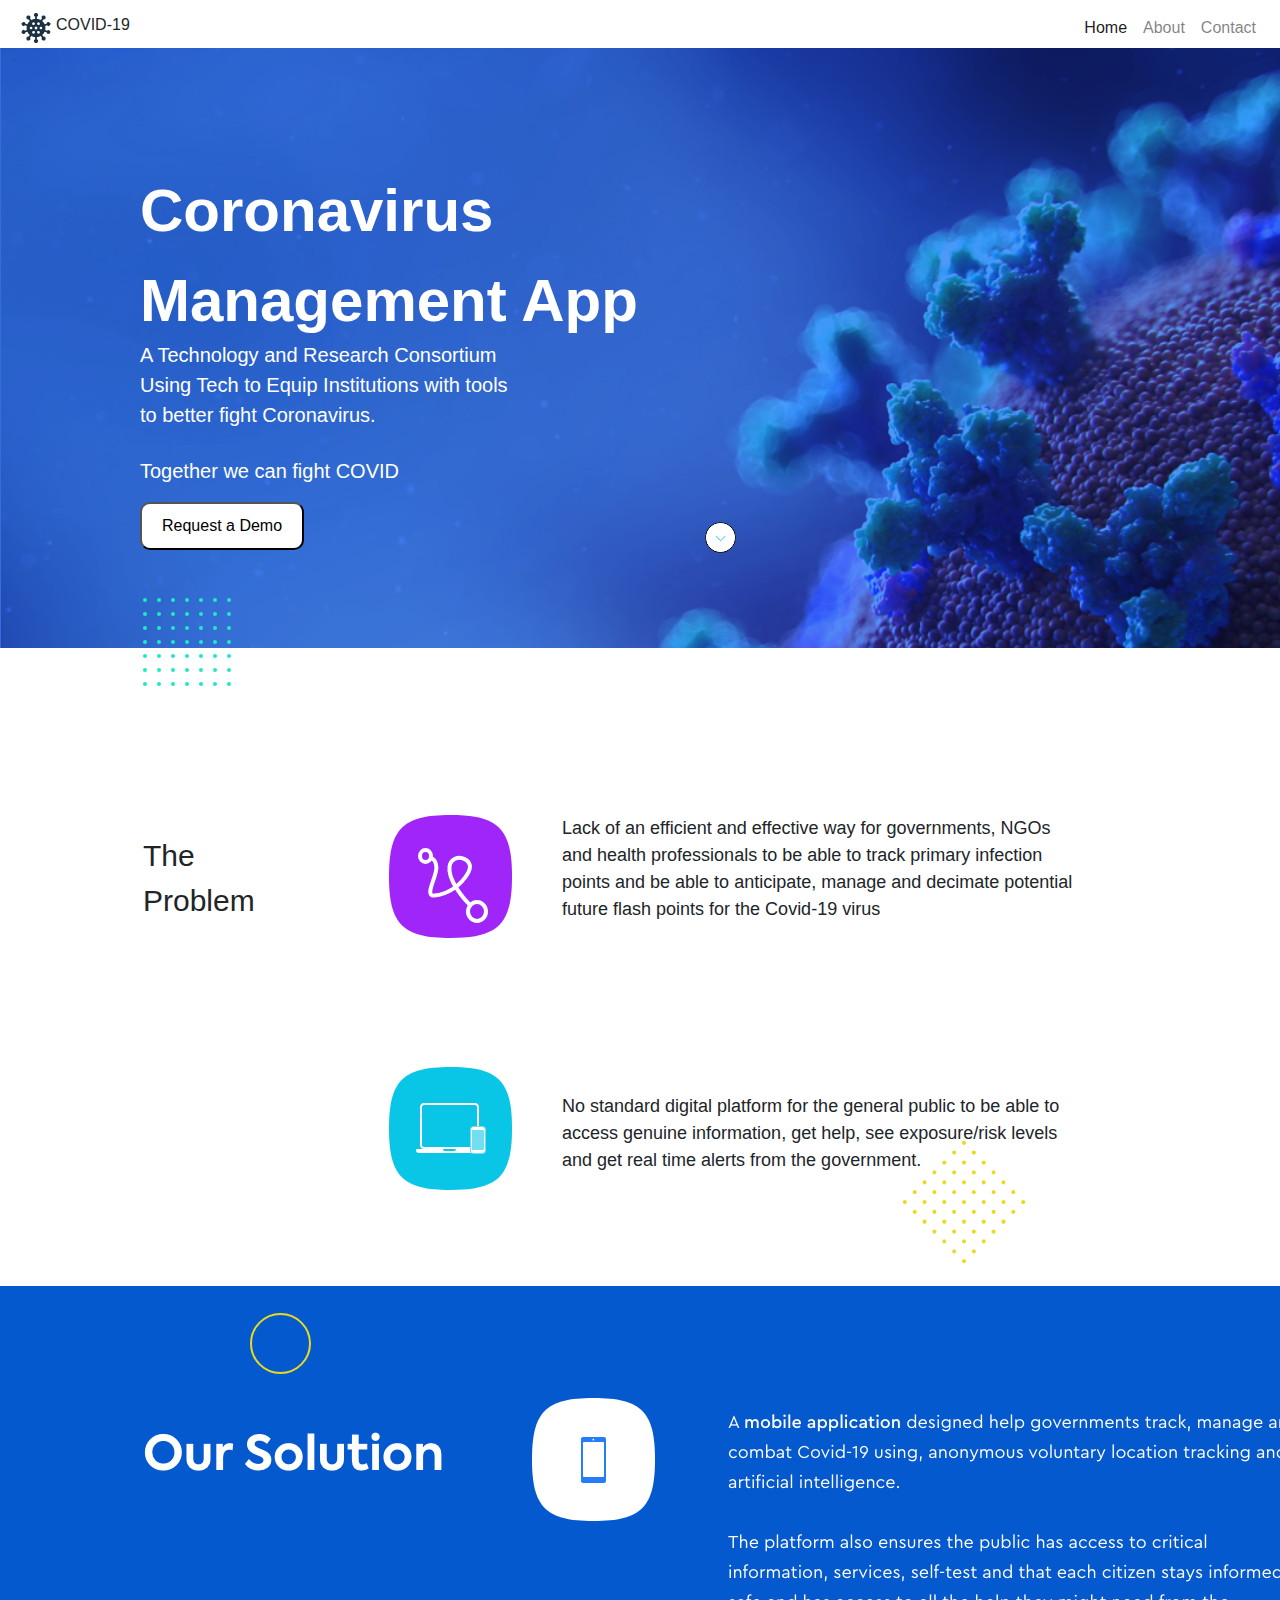
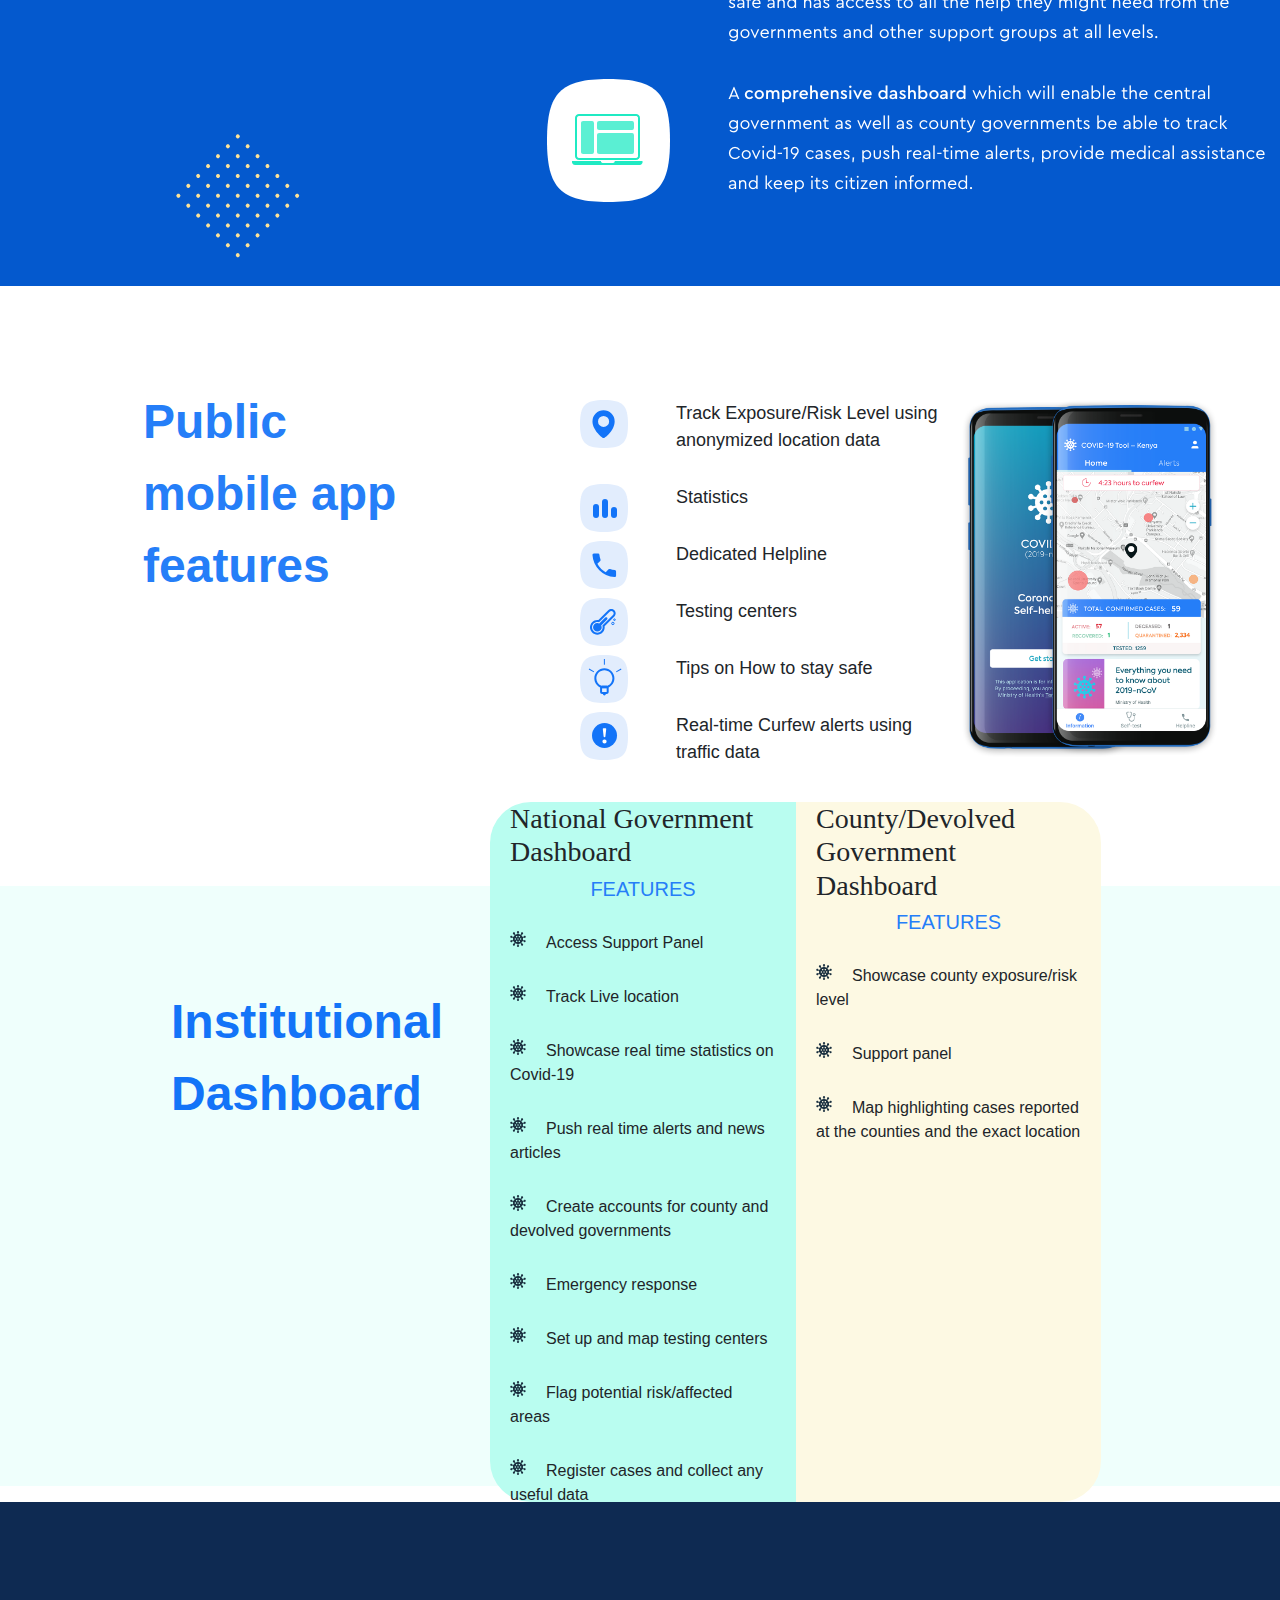
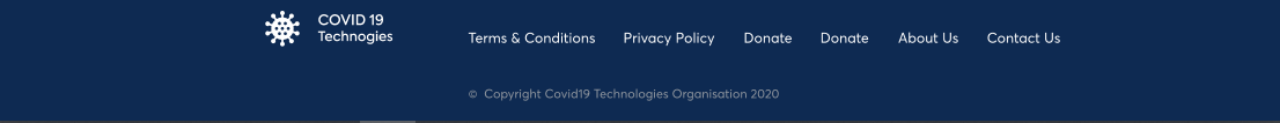
<file: index.html>
<!DOCTYPE html>
<html>
<head>
	<title></title>
	<link rel="stylesheet" type="text/css" href="styles.css">
	<meta charset="utf-8">
	<link rel="stylesheet" href="https://stackpath.bootstrapcdn.com/bootstrap/4.3.1/css/bootstrap.min.css" integrity="sha384-ggOyR0iXCbMQv3Xipma34MD+dH/1fQ784/j6cY/iJTQUOhcWr7x9JvoRxT2MZw1T" crossorigin="anonymous">
	<meta name="viewport" content="width=device-width, initial-scale=1.0">
	<style type="text/css">
		
	</style>
</head>
<body>
	<nav class="navbar navbar-expand-lg navbar-light" style="text-align: right;">            
		<div class="collapse navbar-collapse" id="navbarSupportedContent">
			<ul class="navbar-nav mr-auto">
				<li><img src="assets/icon_inverse_1 (1).svg" width="40px" height="30px" align="left">COVID-19</li>
			  </ul>
			  <ul class="navbar-nav">
				  
				<li class="nav-item active">
				  <a class="nav-link" href="index.html">Home <span class="sr-only">(current)</span></a>
				</li>
				<li class="nav-item">
				  <a class="nav-link" href="about.html">About</a>
				</li>
				<li class="nav-item">
					<a class="nav-link" href="contact.html">Contact</a>
				  </li>
			  </ul>              
		</div>
	  </nav>
	<div class="rectangle1">
		<div class="overlay">
			<div class="header">
				<!-- <nav class="navbar navbar-expand-lg navbar-light" style="text-align: right;">            
					<div class="collapse navbar-collapse" id="navbarSupportedContent">
						<ul class="navbar-nav mr-auto">
							<li><img src="assets/icon_inverse_1 (1).svg" width="40px" height="30px" align="left">COVID-19</li>
						  </ul>
						  <ul class="navbar-nav">
							  
							<li class="nav-item active">
							  <a class="nav-link" href="index.html">Home <span class="sr-only">(current)</span></a>
							</li>
							<li class="nav-item">
							  <a class="nav-link" href="about.html">About</a>
							</li>
							<li class="nav-item">
								<a class="nav-link" href="contact.html">Contact</a>
							  </li>
						  </ul>              
					</div>
				  </nav>		 -->
			</div>
			<div class="content">
				<p class="cma">Coronavirus Management App</p>
				<p style="padding-top: 10px; font-size: 20px;padding-left: 140px;color: white; margin-top: 90px;">A Technology and Research Consortium <br> Using Tech to Equip Institutions with tools <br>to better fight Coronavirus.</p>
				<p style="padding-top: 10px; font-size: 20px;padding-left: 140px;color: white; margin-top: 0px;">Together we can fight COVID</p>
				<button style="padding: 10px 20px; background-color: white; border-radius: 10px;margin-left: 140px;">Request a Demo</button>
				<center>
					<a href="#pg2">
					<img src="assets/Group 62.svg" class="down">
					</a>
				</center>		
			</div>
		</div>
	</div>
	<img src="assets/Group 56.svg" id="img_56">
	<div class="page2" id="pg2">
		<div class="left">
			<p style="padding-top: 147px; font-size: 30px;">The Problem</p>
		</div>
		<div class="center">
			<img src="assets/ic_statistics.svg" id="img_top">
			<img src="assets/ic_statistics (1).svg" id="img_btm">
		</div>
		<div class="right">
			<p class="top">Lack of an efficient and effective way for governments, NGOs and health professionals to be able to track primary infection points and be able to anticipate, manage and decimate potential future flash points for the Covid-19 virus</p>
			<p id="bottom">
				No standard digital platform for the general public to be able to access genuine information, get help, see exposure/risk levels and get real time alerts from the government.
			</p>
			<img src="assets/Group 6.svg" style="text-align: right; margin-top: -50px; padding-left: 400px;">	
		</div>
	</div>
	<div class="page3">
			<img src="assets/Ellipse 34.svg" style="margin-top: -400px; padding-left: 250px;">
			<img src="assets/ic_statistics.png" style="padding-top: 393px; padding-left: 232px;">
	</div>
	<div class="page4">
		<div class="div1">
			<p style="padding-top: 100px; padding-left: 143px; font-weight: bold; font-size: 48px;color: #257EF8;">Public <br>mobile app <br>features</p>
		</div>
		<div class="div2">
			<p class="div2p">
				<img src="assets/Group 54.svg" width="48px" height="48px" align="left" style="margin:0px 48px;">Track Exposure/Risk Level using <br>anonymized location data
			</p>
			<p class="div2p">
				<img src="assets/Group 53.svg" width="48px" height="48px" align="left" style="margin:0px 48px;">Statistics
			</p>
			<p class="div2p">
				<img src="assets/Group 52.svg" width="48px" height="48px" align="left" style="margin:0px 48px;">Dedicated Helpline
			</p>
			<p class="div2p">
				<img src="assets/Group 51.svg" width="48px" height="48px" align="left" style="margin:0px 48px;">Testing centers
			</p>
			<p class="div2p">
				<img src="assets/Group 50.svg" width="48px" height="48px" align="left" style="margin:0px 48px;">Tips on How to stay safe
			</p>
			<p class="div2p">
				<img src="assets/Group 49.svg" width="48px" height="48px" align="left" style="margin:0px 48px;">Real-time Curfew alerts using <br>traffic data
			</p>

		</div>
		<div class="div3">
			<img src="assets/Ellipse 36.svg" width="52px" height="52px" style="padding-top: 84px;">
			<div style="width: 100%; margin-top: 25px;">
				<img src="assets/Samsung/Samsung Galaxy S9.png" style="margin-right: 0px; float: right;">
				<img src="assets/Galaxy/Samsung Galaxy S93.png" style="margin-top: -400px;">				
			</div>
		</div>
	</div>
	<div class="page5">
		<div class="left" style="background: #EFFFFC;">
			<p style="padding-top: 100px; padding-left: 30px; font-weight: bold; font-size: 48px; color: #1374F8;margin-left: -2px;">Institutional <br>Dashboard</p>
		</div>
		<div class="natG">
			<h3>National Government <br>Dashboard</h3>
			<h5>Features</h5>
			<p class="div2p nat">
				<img src="assets/icon_inverse_1 (1).svg" width="16px" height="16px" align="left" style="margin-right: 20px;" >Access Support Panel
			</p>
			<p class="div2p nat" >
				<img src="assets/icon_inverse_1 (1).svg" width="16px" height="16px" align="left" >Track Live location 
			</p>
			<p class="div2p nat" >
				<img src="assets/icon_inverse_1 (1).svg" width="16px" height="16px" align="left" >Showcase real time statistics on Covid-19 
			</p>
			<p class="div2p nat" >
				<img src="assets/icon_inverse_1 (1).svg" width="16px" height="16px" align="left" >Push real time alerts and news articles 
			</p>
			<p class="div2p nat" >
				<img src="assets/icon_inverse_1 (1).svg" width="16px" height="16px" align="left" >Create accounts for county and devolved governments 
			</p>
			<p class="div2p nat" >
				<img src="assets/icon_inverse_1 (1).svg" width="16px" height="16px" align="left" >Emergency response 
			</p>
			<p class="div2p nat" >
				<img src="assets/icon_inverse_1 (1).svg" width="16px" height="16px" align="left" >Set up and map testing centers
			</p>
			<p class="div2p nat" >
				<img src="assets/icon_inverse_1 (1).svg" width="16px" height="16px" align="left" > Flag potential risk/affected areas 
			</p>
			<p class="div2p nat" >
				<img src="assets/icon_inverse_1 (1).svg" width="16px" height="16px" align="left" >Register cases and collect any useful data
			</p>			

		</div>
		<div class="county">
			<h3>County/Devolved <br>Government Dashboard</h3>
			<h5>Features</h5>
			<p class="div2p nat" >
				<img src="assets/icon_inverse_1 (1).svg" width="16px" height="16px" align="left" >Showcase county exposure/risk level 
			</p>
			<p class="div2p nat" >
				<img src="assets/icon_inverse_1 (1).svg" width="16px" height="16px" align="left" >Support panel
			</p>
			<p class="div2p nat" >
				<img src="assets/icon_inverse_1 (1).svg" width="16px" height="16px" align="left" > Map highlighting cases reported at the counties and the exact location	
			</p>		

		</div>

	</div>
	<div>
		<img src="assets/Footer.png" alt="" style="width: 100%; ">
	</div>
</body>
</html>
</file>
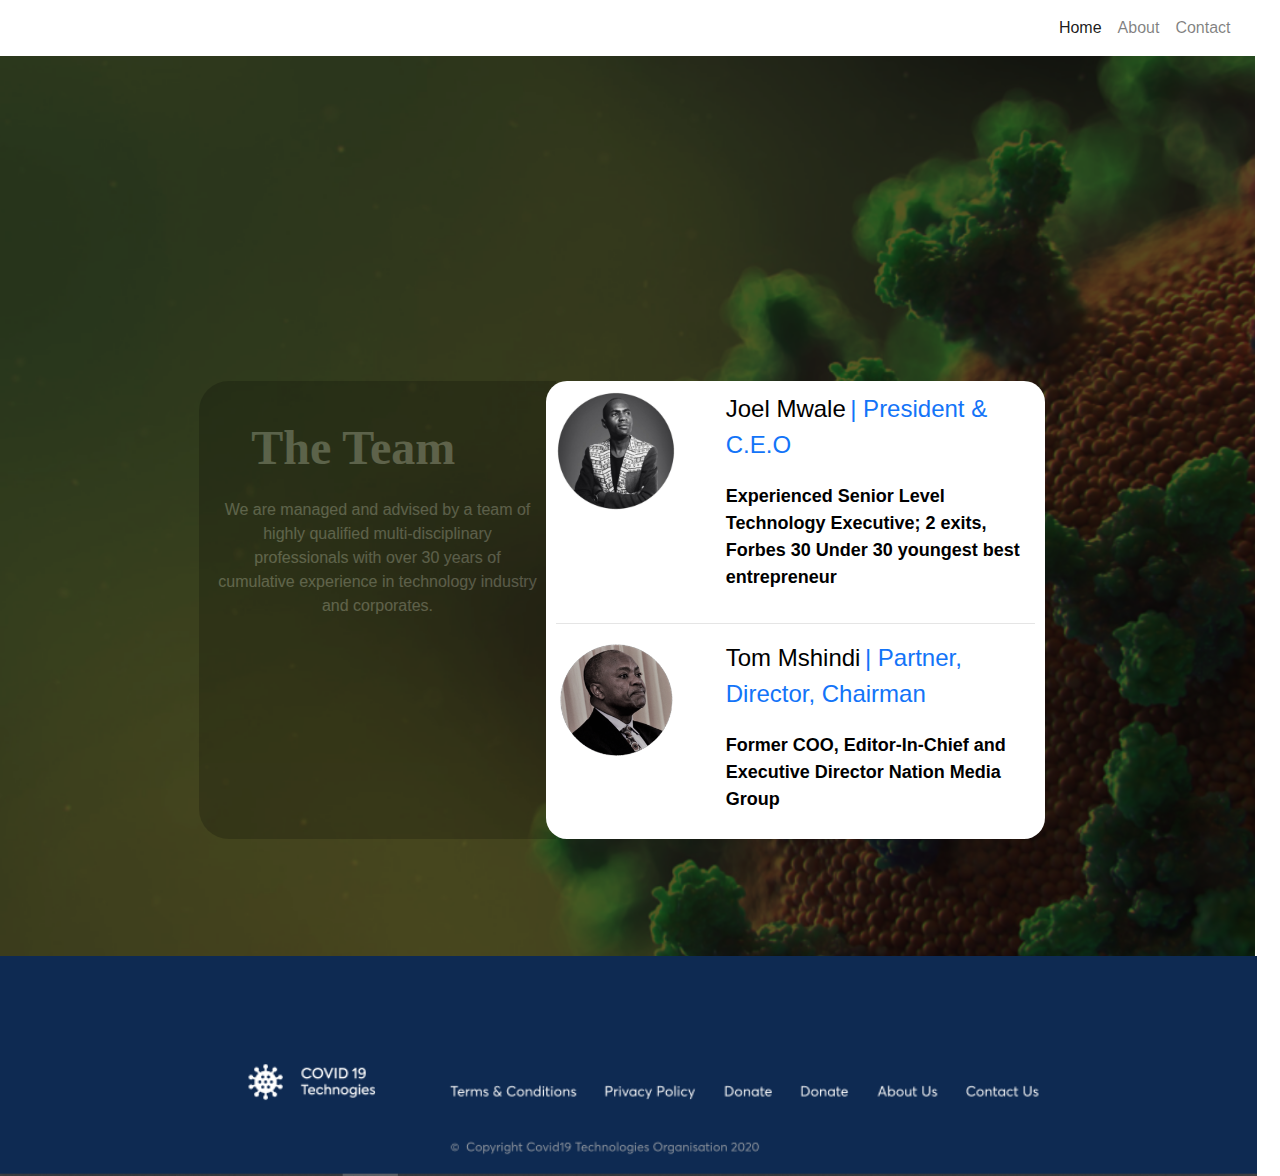
<file: about2.html>
<html>
    <head>
        <title>About Us</title>
        <meta charset="utf-8">
        <link rel="stylesheet" href="https://stackpath.bootstrapcdn.com/bootstrap/4.3.1/css/bootstrap.min.css" integrity="sha384-ggOyR0iXCbMQv3Xipma34MD+dH/1fQ784/j6cY/iJTQUOhcWr7x9JvoRxT2MZw1T" crossorigin="anonymous">
        <meta name="viewport" content="width=device-width, initial-scale=1.0">
        <style>
        
.image-box {
  position: relative;
}


.image-box__background,
.image-box__overlay {
  position: absolute;
  top: 0;
  right: 0;
  bottom: 0;
  left: 0;
}
.image-box__background {
  background-size: cover;
  background-position: center center;
  background-repeat: no-repeat;
  background-image: url('assets/Group 80.png');

  z-index: 1
}

.image-box__overlay {
  background: rgba(0, 0, 0, 0.5);

  z-index: 2;
}

.image-box__content {
  position: relative;

  z-index: 3;
  
  color: white;
  min-height: 100vh;
  display: flex;
  align-items: center;
  justify-content: center;
}

/* just for the demo */
html, body {
  margin: 0px;
  padding: 0px;
  width: 99%;
  font-family: sans-serif;
}
h1 {
  font-size: 30px;
}
h3{
    margin:35px;
    padding-right: 0%;
    text-align: left;
    font: bold 48px/30px "Axiforma";
    letter-spacing: 0px;
    color: #fff;
    opacity: 1;
}
#id{
    margin: 12px 5px 50px 35px;
    text-align: left;
    font: 18px/24px Cera Pro;
    letter-spacing: 0px;
    color: #fff;
    opacity: 1;
}
        </style>
    </head>
    <body>
        <nav class="navbar navbar-expand-lg navbar-light" style="text-align: right;">            
            <div class="collapse navbar-collapse" id="navbarSupportedContent">
                <ul class="navbar-nav mr-auto">
                    
                  </ul>
                  <ul class="navbar-nav">
                    <li class="nav-item active">
                      <a class="nav-link" href="index.html">Home <span class="sr-only">(current)</span></a>
                    </li>
                    <li class="nav-item">
                      <a class="nav-link" href="about.html">About</a>
                    </li>
                    <li class="nav-item">
                        <a class="nav-link" href="contact.html">Contact</a>
                      </li>
                  </ul>              
            </div>
          </nav>
        <div class="image-box">
        <div class="image-box__background"></div>
        <div class="image-box__overlay"></div>
        <div class="image-box__content">
          <div class="row"><center>
            <div class="col-md-8" style=" width: 100%; height: 250px;">
                <div class="row">
                    <div class="col-md-5"style="background-color: #000;opacity: 0.2; padding: 2%;border-radius: 30px 0px 0px 30px;">
                        <h3>The Team</h3>
                        <p id="team">
                            We are managed and advised by a team of highly qualified multi-disciplinary professionals with over 30 years of cumulative experience in technology industry and corporates.
                        </p>
                    </div>
                    <div class="col-md-7">
                        <div class="row">
                            <div class="col-md-12" style="padding: 2%;text-align: left; background-color: white; border-radius: 21px; margin-left: -2%;">
                                <div class="row">
                                    <div class="col-md-4">
                                        <img src="assets/Group 67.png" alt="" style="width: 120px; height: 120px;">
                                    </div>
                                    <div class="col-md-8">
                                        <span class="name" style="font-size: 24px; color: black;">Joel Mwale</span>
                                        <span class="des" style="font-size: 24px; color:#1374F8"> | President &amp; C.E.O</span><br>
                                        <p style="font-size:18px; color: black; margin-top:20px; font-weight: bold;">Experienced Senior Level Technology Executive; 2 exits, Forbes 30 Under 30 youngest best entrepreneur</p>
                                    </div>
                                </div>
                                
                                <div class="row" style="display: none;">
                                    <div class="col-md-4">
                                        &nbsp;
                                    </div>
                                    <div class="col-md-8">
                                        <p style="color: black;">An astute entrepreneur, Joel has started and successfully exited two startups at a tender age of 25. At the age of 19, he sold his first venture, Skydrop Enterprises and went on to start Gigavia Inc, an Edtech platform which raised over $1 Million in venture funding and is now a subsidiary of the Radio Africa Group. Joel served as the founder and CEO of Olla Media Limited, a high growth potential social messaging and photo sharing mobile application. Launched in 2017, Olla processes over one million chat messages sent through its platform monthly from organic users in Brazil, India and Kenya; a first of its kind for an Africa technology startup.</p>
                                    </div>
                                </div>
                                <hr>
                                <div class="row">
                                    <div class="col-md-4">
                                        <img src="assets/Group 71.png" alt="" style="width: 120px; height: 120px;">
                                    </div>
                                    <div class="col-md-8">
                                        <span class="name" style="font-size: 24px; color: black;">Tom Mshindi</span>
                                        <span class="des" style="font-size: 24px; color:#1374F8"> | Partner, Director, Chairman</span><br>
                                        <p style="font-size:18px; color: black; margin-top:20px; font-weight: bold;">Former COO, Editor-In-Chief and Executive Director Nation Media Group</p>
                                    </div>
                                </div>
                               
                            </div>
                            <div class="col-md-12">

                            </div>
                        </div>
                        
                    </div>
                </div>
                
            </div>
        </center>
          </div>
          
          
        </div>
    </div>
        <div class="clear"></div>
          <div class="row">
            <img src="assets/Footer.png" alt="" style="width: 99%;">
          </div>
      
    </body>
</html>
</file>
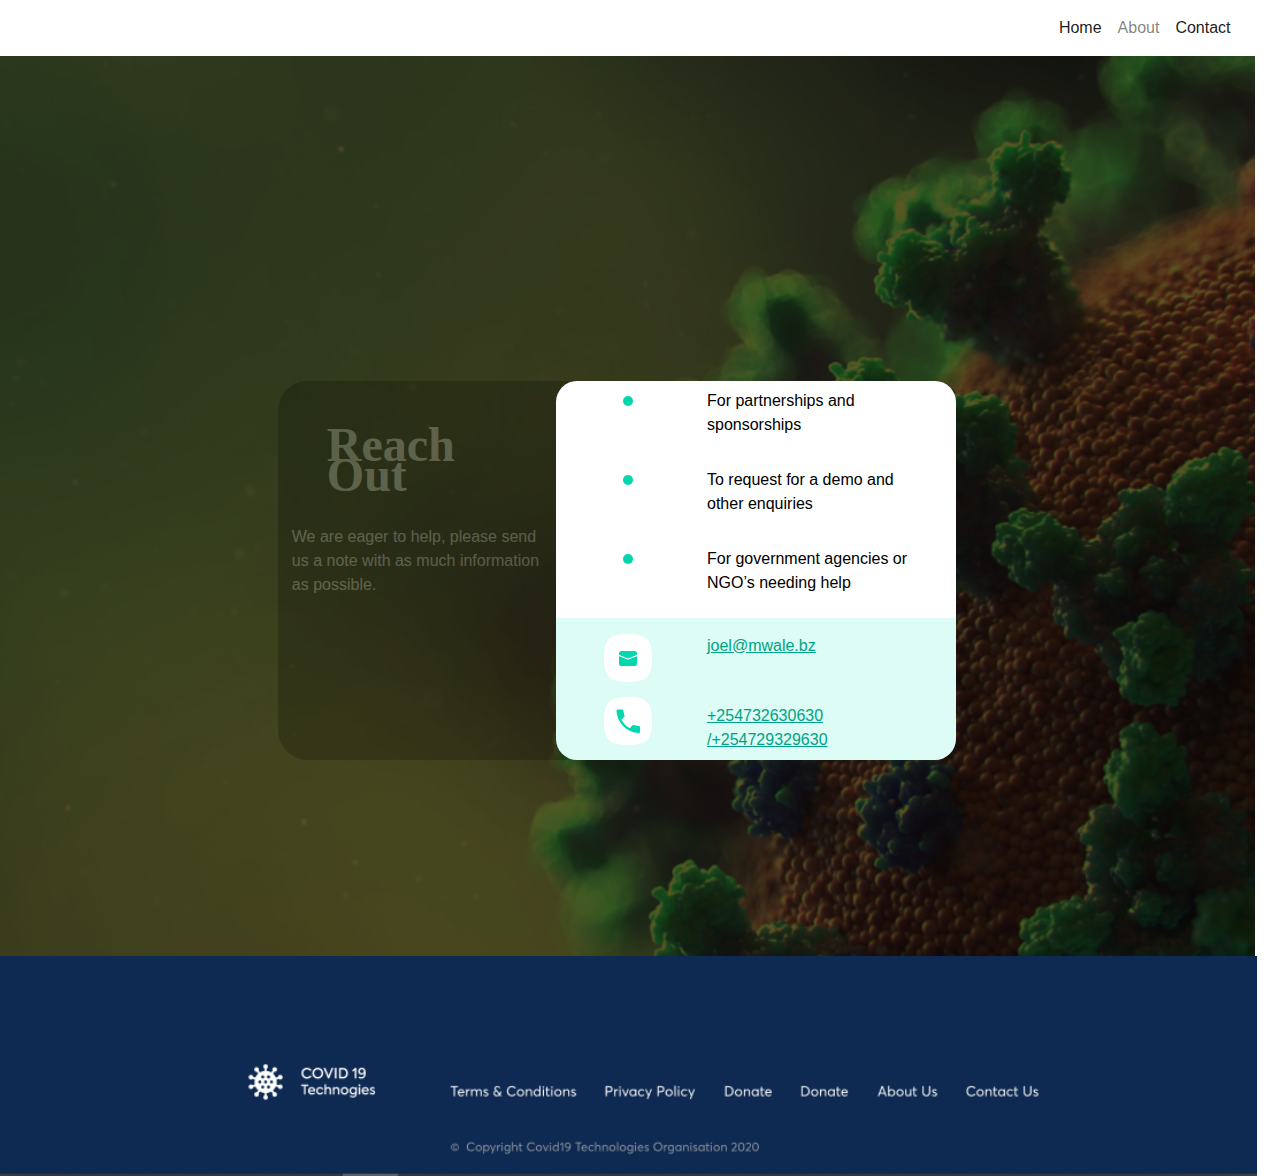
<file: contact.html>
<html>
    <head>
        <title>About Us</title>
        <meta charset="utf-8">
        <link rel="stylesheet" href="https://stackpath.bootstrapcdn.com/bootstrap/4.3.1/css/bootstrap.min.css" integrity="sha384-ggOyR0iXCbMQv3Xipma34MD+dH/1fQ784/j6cY/iJTQUOhcWr7x9JvoRxT2MZw1T" crossorigin="anonymous">
        <meta name="viewport" content="width=device-width, initial-scale=1.0">
        <style>
        
.image-box {
  position: relative;
}


.image-box__background,
.image-box__overlay {
  position: absolute;
  top: 0;
  right: 0;
  bottom: 0;
  left: 0;
}
.image-box__background {
  background-size: cover;
  background-position: center center;
  background-repeat: no-repeat;
  background-image: url('assets/Group 80.png');

  z-index: 1
}

.image-box__overlay {
  background: rgba(0, 0, 0, 0.5);

  z-index: 2;
}

.image-box__content {
  position: relative;

  z-index: 3;
  
  color: white;
  min-height: 100vh;
  display: flex;
  align-items: center;
  justify-content: center;
}

/* just for the demo */
html, body {
  margin: 0px;
  padding: 0px;
  width: 99%;
  font-family: sans-serif;
}
h1 {
  font-size: 30px;
}
h3{
    margin:35px;
    padding-right: 0%;
    text-align: left;
    font: bold 48px/30px "Axiforma";
    letter-spacing: 0px;
    color: #fff;
    opacity: 1;
}
#id{
    margin: 12px 5px 50px 0px;
    text-align: left;
    font: 18px/24px Cera Pro;
    letter-spacing: 0px;
    color: #fff;
    opacity: 1;
}
#circle {
      width: 10px;
      height: 10px;
      -webkit-border-radius: 25px;
      -moz-border-radius: 25px;
      border-radius: 25px;
      background: #04D6AE;
    }
        </style>
    </head>
    <body>
        <nav class="navbar navbar-expand-lg navbar-light" style="text-align: right;">            
            <div class="collapse navbar-collapse" id="navbarSupportedContent">
                <ul class="navbar-nav mr-auto">
                    
                  </ul>
                  <ul class="navbar-nav">
                    <li class="nav-item active">
                      <a class="nav-link" href="index.html">Home</a>
                    </li>
                    <li class="nav-item">
                      <a class="nav-link" href="about.html">About</a>
                    </li>
                    <li class="nav-item active">
                        <a class="nav-link" href="contact.html">Contact <span class="sr-only">(current)</span></a>
                      </li>
                  </ul>              
            </div>
          </nav>
        <div class="image-box">
        <div class="image-box__background"></div>
        <div class="image-box__overlay"></div>
        <div class="image-box__content">            
          <div class="row"><center>
            <div class="col-md-8" style=" width: 100%; height: 250px;">
                <div class="row">
                    <div class="col-md-5"style="background-color: #000;text-align: left; opacity: 0.2; padding: 2%;border-radius: 30px 0px 0px 30px;">
                        <h3>Reach Out</h3>
                        <p id="team">
                            We are eager to help, please send us a note with as much information as possible.
                        </p>
                    </div>
                    <div class="col-md-7">
                        <div class="row">
                            <div class="col-md-12" style="margin-left: -5%;" >                                
                                <div class="row"style="padding: 2%;text-align: left; background-color: white;  margin-left: -2%;border-radius: 21px 21px 0px 0px;">
                                    <div class="col-md-4" style="padding-top: 2%;">
                                        <center><div id="circle"></div></center>
                                    </div>
                                    <div class="col-md-8" style="text-align: left; padding-top: -2%; color: black;">
                                        <p>For partnerships and sponsorships</p>
                                    </div>
                                </div>
                                
                                <div class="row"style="padding: 2%;text-align: left; background-color: white;  margin-left: -2%;">
                                    <div class="col-md-4" style="padding-top: 2%;">
                                        <center><div id="circle"></div></center>
                                    </div>
                                    <div class="col-md-8" style="text-align: left; padding-top: -2%; color: black;">
                                        <p>To request for a demo and other enquiries</p>
                                    </div>
                                </div>
                                <div class="row"style="padding: 2%;text-align: left; background-color: white;  margin-left: -2%;">
                                    <div class="col-md-4" style="padding-top: 2%;">
                                        <center><div id="circle"></div></center>
                                    </div>
                                    <div class="col-md-8" style="text-align: left; padding-top: -2%; color: black;">
                                        <p>For government agencies or NGO’s needing help</p>
                                    </div>
                                </div>                           
                                <div class="row" style="padding: 2%;text-align: left; background-color: #DDFCF6; margin-left: -2%;">
                                    <div class="col-md-4" style="padding-top: 2%;">
                                        <center><img src="assets/ic_email.svg" alt=""></center>
                                    </div>
                                    <div class="col-md-8" style="text-align: left; padding-top: 2%;">
                                        <a href="mailto:joel@mwale.bz" style="color: #00A384; text-decoration: underline;">joel@mwale.bz</a>
                                    </div>
                                </div>
                                <div class="row"style="padding: 2%;text-align: left; background-color: #DDFCF6; border-radius:0px  0px 21px 21px; margin-left: -2%;">
                                    <div class="col-md-4">
                                        <center><img src="assets/ic_phone.svg" alt=""></center>
                                    </div>
                                    <div class="col-md-8" style="text-align: left; padding-top: 2%;">
                                        <a href="mailto:joel@mwale.bz" style="color: #00A384; text-decoration: underline;">+254732630630 /+254729329630</a>
                                    </div>
                                </div>
                            </div>
                            <div class="col-md-12">

                            </div>
                        </div>
                        
                    </div>
                </div>
                
            </div>
        </center>
          </div>
          
          
        </div>
    </div>
        <div class="clear"></div>
          <div class="row">
            <img src="assets/Footer.png" alt="" style="width: 99%;">
          </div>
      
    </body>
</html>
</file>
<file: styles.css>
.rectangle1{
	margin-top: -8px;
	padding-left: 0px;
	width: 1440px;
	height: 600px;
	background: url('assets/Group 79.png')  0% 0% no-repeat padding-box;;
}

.covidimg{
	padding-top: 10px;
	padding-left: 140px;
	width: 38px;
	height: 40px;
	background: transparent url('img/icon_inverse_1.png') 0% 0% no-repeat padding-box;
	opacity: 1;
}
.covid19{
	padding-top: 0px;
	padding-left: 0px;
	margin-top: -105px;
	width: 92px;
	height: 20px;
	text-align: left;
	font: url('assets/Axiforma.ttf');
	letter-spacing: 0px;
	color: #FFFFFF;
	opacity: 1;
}
.header{
	padding-top: 0px;
	left: 0px;
	width: 1440px;
	height: 60px;
	opacity: 1;
}
.nav-links{
	padding-top: 26px;
	padding-left: 600px;
	width: 61px;
	height: 20px;
	text-align: left;
	font: url('assets/Axiforma.ttf');
	letter-spacing: 0px;
	color: #FFFFFF;
	opacity: 1;
	box-shadow: 0px 10px #257EF8;
}
.cma{
	padding-top: 58px;
	padding-left: 140px;
	width: 650px;
	height: 132px;
	text-align: left;
	font: url('assets/Axiforma.ttf');
	font-size: 60px;
	font-weight: bold;
	letter-spacing: 0px;
	color: #FFFFFF;
	opacity: 1;
}
.gplay{
	margin-top: 0px;
	padding-left: 140px;
	text-align: left;
	font: url('assets/Axiforma.ttf');
	font-size: 60px;
	font-weight: bold;
	letter-spacing: 0px;
	color: #FFFFFF;
	opacity: 1;
}
#img_56{
	margin-top: -50.5px;
	padding-left: 143px;
}
.page2{
	width: 1440px;
	height: 600px;
}
.down{
	margin-top: -50px;
	width: 31px;
	height: 31px;
	border: 0.5px solid black;
	border-radius: 50%;
	background-color: white;
	opacity: 1;
}
.left{
	padding-left: 143px;
	padding-top: 0px;
	background-color: #fff;
	width: 306px;
	float: left;
}
.center{
	width: 123px;
	padding-top: 0px;
	padding-left: 83px;
	float: left;
}
.right{
	margin-left: 73px;
	width: 572px;
	height: inherit;	
	float: left;
}
.rightest{
	float: left;
	width: 140px;
	text-align: bottom;
}
#img_top{
	padding-top: 129px;
}
#img_btm{
	padding-top: 129px;
}
.top{
	font-size: 18px;
	padding-top: 129px;
	margin-left: 60px;
}
#bottom{
	font-size: 18px;
	padding-top: 154px;
	margin-left: 60px;
}
.page3{
	width: 1440px;
	height: 600px;
	background-image: url("assets/Group 8.png");
}
.page4{
	width: 1440px;
	height: 600px;
}
.div1{
	width: 532px;
	height: 600px;
	float: left;
}
.div2{
	padding-top: 84px;
	width: 508px;
	height: 600px;
	font-size: 18px;
	float: left;
}
.div2p{ margin: 30px 0px; }
.div3{
	width: 100px;
	height: 600px;
	font-size: 18px;
	float: left;
}
.page5{
	clear: both;
	width: 1440px;
	height: 600px;
	background-color: #EFFFFC;
}
.nat{
	font-size: 16px;
}
.natG{
	margin-top: -84px;
	margin-left: 184px;
	padding: 0px 20px 20px 20px;
	width: 306px;
	height: 700px;
	font-size: 18px;
	float: left;
	border-radius: 41px 0px 0px 41px;
	background-color: #B9FDF0;
}
.county{
	margin-top: -84px;
	padding: 0px 20px 20px 20px;
	width: 305px;
	height: 700px;
	font-size: 18px;
	float: left;
	border-radius: 0px 41px 41px 0px;
	background-color: #FDF9E3;
}
.natG p img{
	margin-right: 20px;
}
.county p img{
	margin-right: 20px;
}
h3{
	font: bold 24px/32px Axiforma;
}
h5{
	text-align: center;
	font: medium 18px/32px Cera Pro;
	letter-spacing: 0px;
	color: #257EF8;
	text-transform: uppercase;
}
</file>
